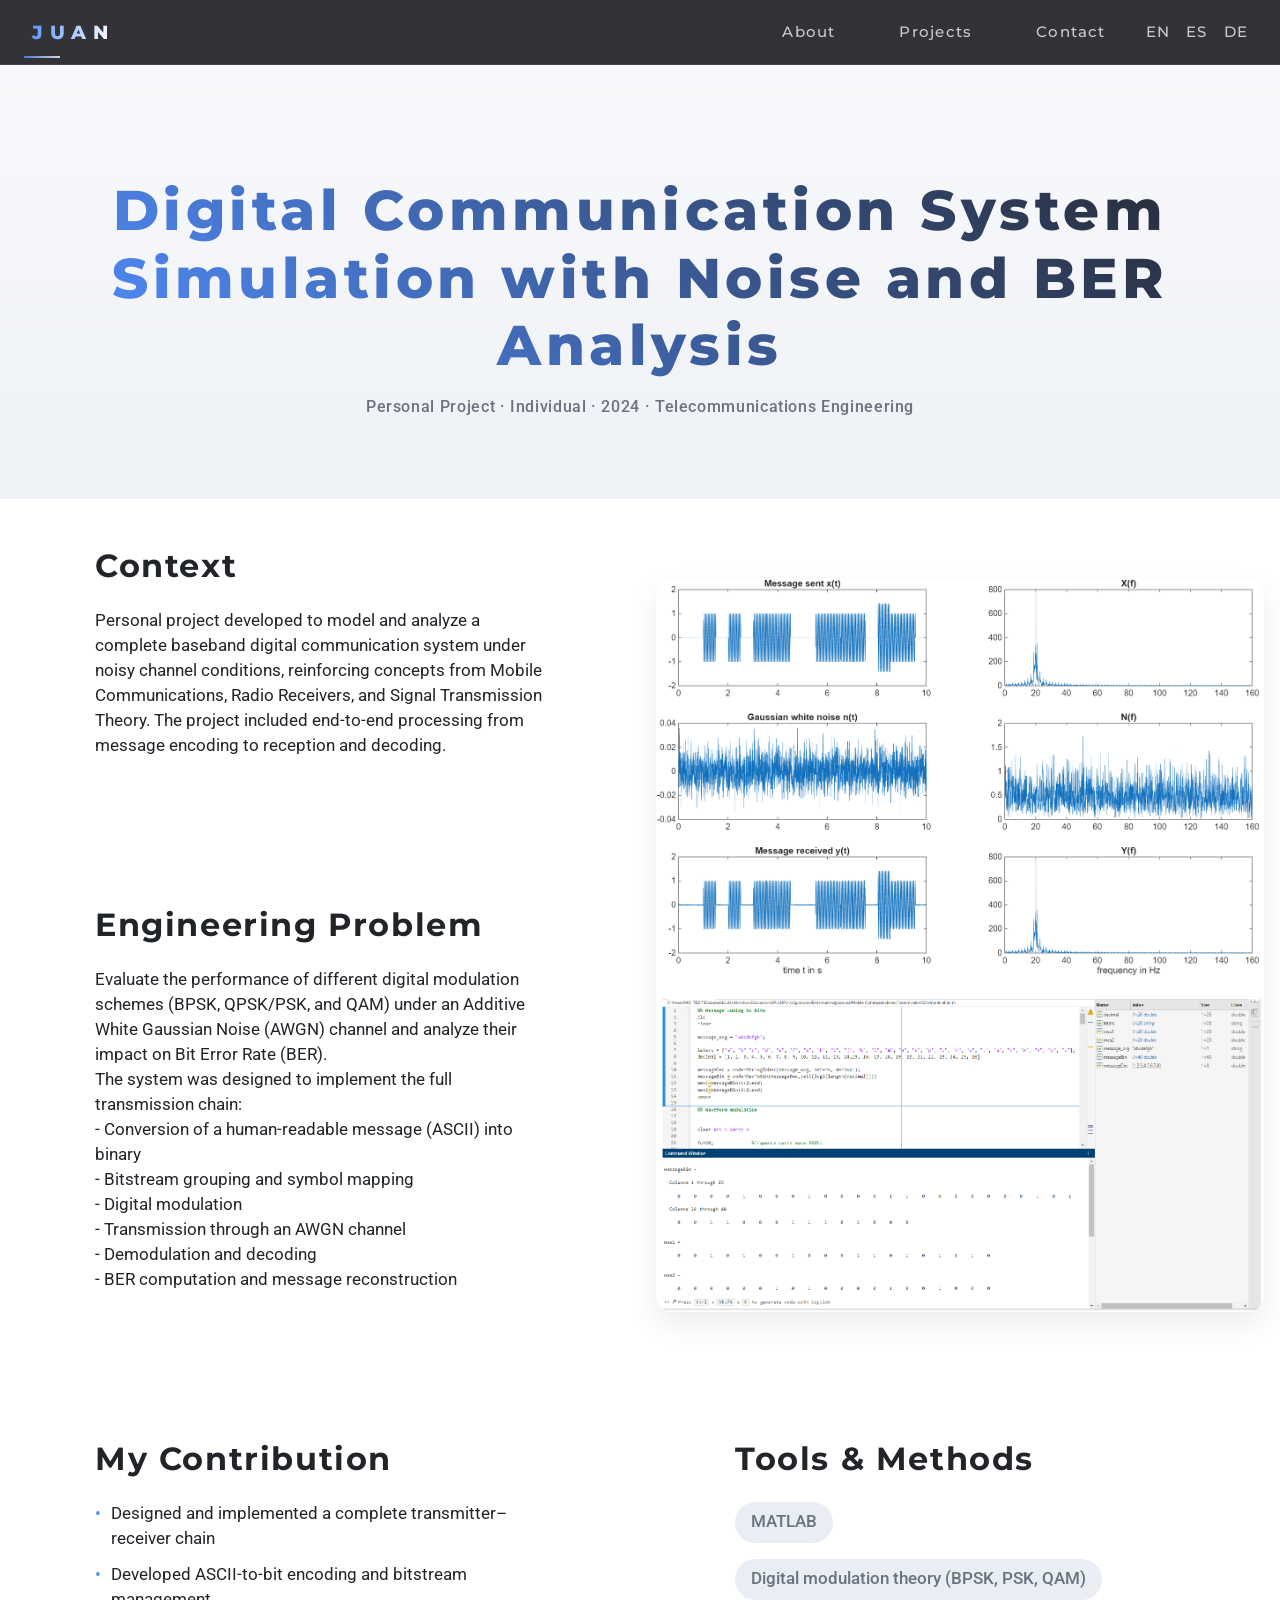
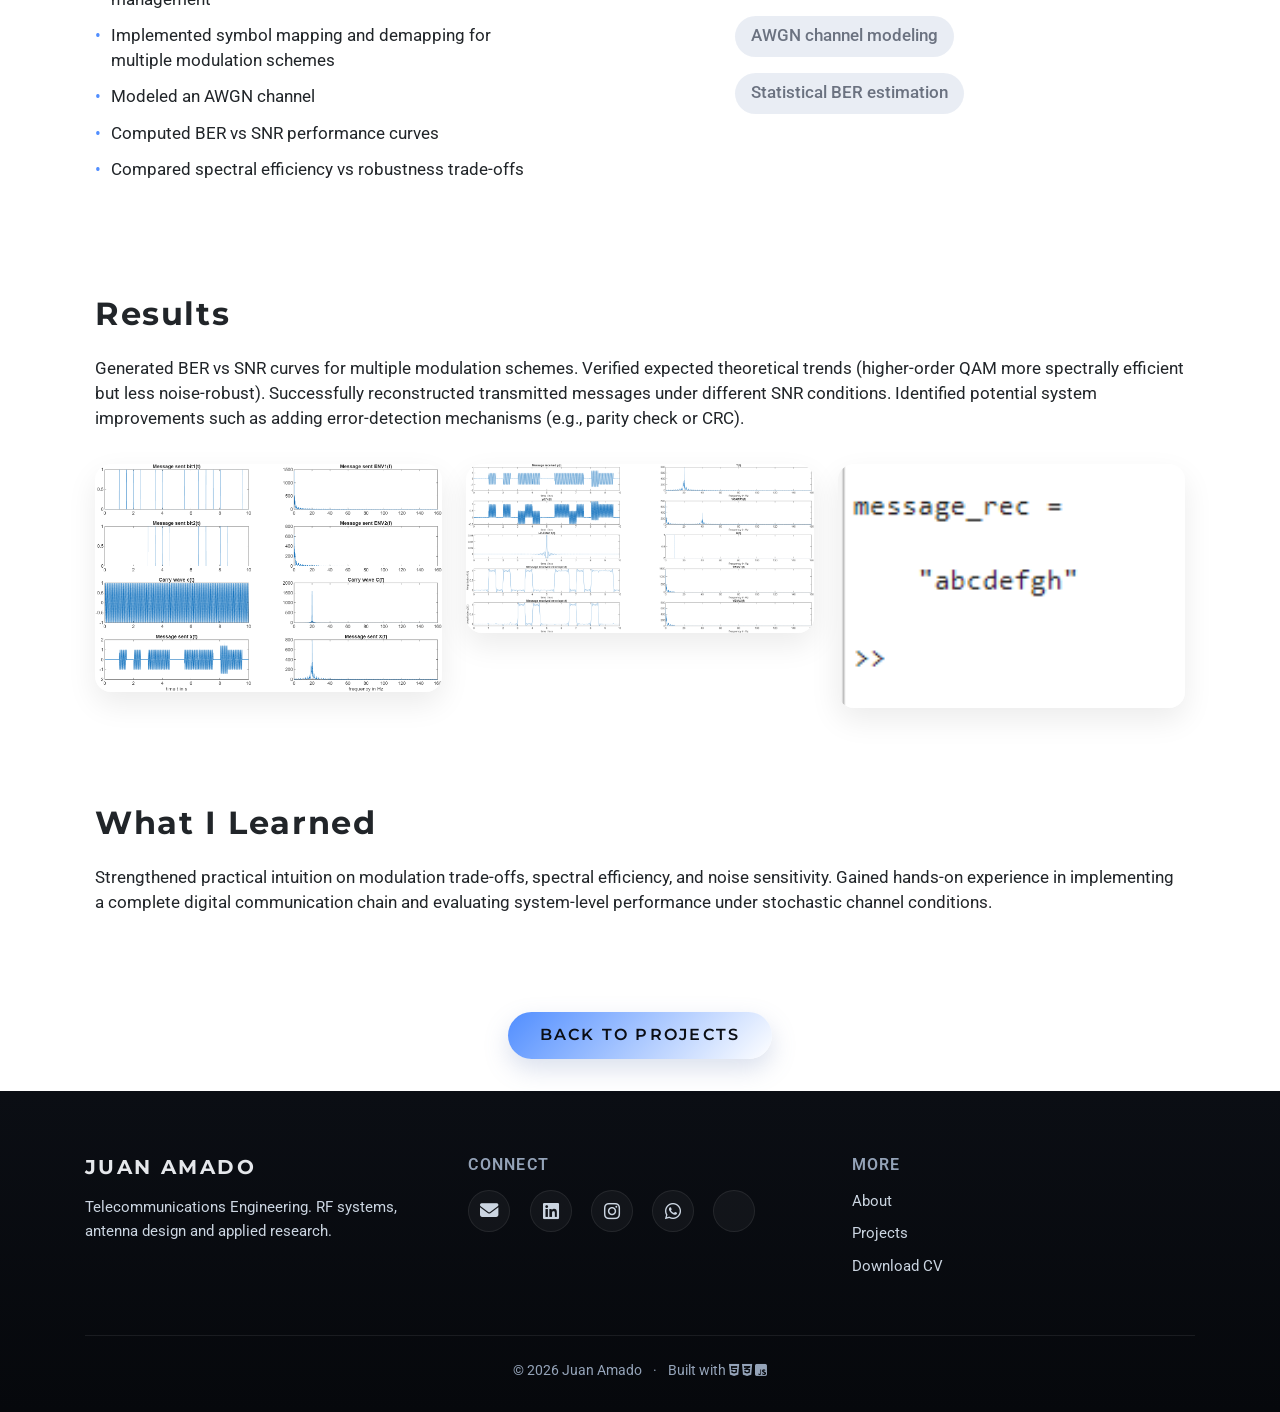
<file: projects/comm-system.html>
<!DOCTYPE html>
<html>
    <head>
        <meta charset="utf-8" />
        <meta name="viewport" content="width=device-width, initial-scale=1" />
        <title data-i18n="comm.tab-title">Juan Amado | Communication System</title>
        <link rel="icon" href="../img/favicon.ico">

        <script src="https://code.jquery.com/jquery-3.4.1.slim.min.js"
            integrity="sha384-J6qa4849blE2+poT4WnyKhv5vZF5SrPo0iEjwBvKU7imGFAV0wwj1yYfoRSJoZ+n"
            crossorigin="anonymous"></script>
        <script src="https://cdn.jsdelivr.net/npm/popper.js@1.16.0/dist/umd/popper.min.js"
            integrity="sha384-Q6E9RHvbIyZFJoft+2mJbHaEWldlvI9IOYy5n3zV9zzTtmI3UksdQRVvoxMfooAo"
            crossorigin="anonymous"></script>
        <script src="https://stackpath.bootstrapcdn.com/bootstrap/4.4.1/js/bootstrap.min.js"
            integrity="sha384-wfSDF2E50Y2D1uUdj0O3uMBJnjuUD4Ih7YwaYd1iqfktj0Uod8GCExl3Og8ifwB6"
            crossorigin="anonymous"></script>
        <link rel="stylesheet"
            href="https://stackpath.bootstrapcdn.com/bootstrap/4.4.1/css/bootstrap.min.css"
            integrity="sha384-Vkoo8x4CGsO3+Hhxv8T/Q5PaXtkKtu6ug5TOeNV6gBiFeWPGFN9MuhOf23Q9Ifjh"
            crossorigin="anonymous"
        />
        <link rel="stylesheet"
            href="https://stackpath.bootstrapcdn.com/font-awesome/4.7.0/css/font-awesome.min.css"
            crossorigin="anonymous"
        />
        <link rel="stylesheet"
            href="https://cdnjs.cloudflare.com/ajax/libs/font-awesome/6.5.1/css/all.min.css"
        />
        <link href="https://fonts.googleapis.com/css2?family=Montserrat:wght@800&family=Roboto:wght@400;500&display=swap"
            rel="stylesheet"
        />

        <link rel="stylesheet"
            href="../style/colors.css"
        />
        <link rel="stylesheet"
            href="../style/navbar.css"
        />
        <link rel="stylesheet"
            href="../style/projects.css"
        />
        <link rel="stylesheet"
            href="../style/footer.css"
        />
        <link rel="stylesheet"
            href="../style/carousel.css"
        />
        <link rel="stylesheet"
            href="../style/hero.css"
        />
        <link rel="stylesheet"
            href="../style/project-page.css"
        />

        <script>const langPath = "../lang/";</script>
        <script src="../script/i18n.js"></script>
    </head>

    <body>
        <header>
            <nav class="navbar navbar-dark navbar-expand-xl custom-navbar">
                <a class="navbar-brand brand-logo" href="../index.html">JUAN</a>

                <button class="navbar-toggler"
                    type="button"
                    data-toggle="collapse"
                    data-target="#navbarlist">
                    <span class="navbar-toggler-icon"></span>
                </button>
                
                <div class="collapse navbar-collapse" id="navbarlist">
                    <ul class="navbar-nav ml-auto nav-links">
                        <li class="nav-item">
                            <a class="nav-link" href="../index.html#hero" data-i18n="home.about">About</a>
                        </li>
                        <li class="nav-item">
                            <a class="nav-link" href="../index.html#featured-projects" data-i18n="home.projects">Projects</a>
                        </li>
                        <li class="nav-item">
                            <a class="nav-link" href="#contact" data-i18n="home.contact">Contact</a>
                        </li>
                        <li class="nav-item">
                            <a class="btn-lang nav-link" href="#" onclick="loadLanguage('en')">EN</a>
                        </li>
                        <li class="nav-item">
                            <a class="btn-lang nav-link" href="#" onclick="loadLanguage('es')">ES</a>
                        </li>
                        <li class="nav-item">
                            <a class="btn-lang nav-link" href="#" onclick="loadLanguage('de')">DE</a>
                        </li>
                    </ul>
                </div>
            </nav>
        </header>
                
        <!-- HERO -->
        <section class="project-hero">
            <div class="container text-center">
                <h1 class="project-title" data-i18n="comm.title">Digital Communication System Simulation with Noise and BER Analysis</h1>
                <p class="project-context" data-i18n="comm.data">
                    Personal Project · Individual · 2024 · 
                    Telecommunications Engineering
                </p>
            </div>
        </section>
        
        <main class="project-content">
            <section class="project-grid">
                <!-- HERO IMAGE -->
                <section class="project-image">
                    <img src="../img/commSystem1.png" alt="Project visual representation">
                </section>

                <!-- OVERVIEW / CONTEXT -->
                <section class="project-section context">
                    <div class="container">
                        <h2 class="section-title"  data-i18n="projects.context">Context</h2>
                        <p data-i18n="comm.context">
                            Personal project developed to model and analyze a complete baseband digital
                            communication system under noisy channel conditions, reinforcing concepts from
                            Mobile Communications, Radio Receivers, and Signal Transmission Theory. The
                            project included end-to-end processing from message encoding to reception and
                            decoding.
                        </p>
                    </div>
                </section>

                <!-- PROBLEM -->
                <section class="project-section engineering-problem">
                    <div class="container">
                        <h2 class="section-title" data-i18n="projects.problem">Engineering Problem</h2>
                        <p data-i18n="comm.problem">
                            Evaluate the performance of different digital modulation schemes (BPSK, QPSK/PSK,
                            and QAM) under an Additive White Gaussian Noise (AWGN) channel and analyze their
                            impact on Bit Error Rate (BER).<br>
                            The system was designed to implement the full transmission chain:<br>
                            - Conversion of a human-readable message (ASCII) into binary<br>
                            - Bitstream grouping and symbol mapping<br>
                            - Digital modulation<br>
                            - Transmission through an AWGN channel<br>
                            - Demodulation and decoding<br>
                            - BER computation and message reconstruction
                        </p>
                    </div>
                </section>

                <!-- CONTRIBUTION -->
                <section class="project-section contribution">
                    <div class="container">
                        <h2 class="section-title" data-i18n="projects.contribution">My Contribution</h2>
                        <ul class="project-list" data-i18n="comm.contribution">
                            <li>Designed and implemented a complete transmitter–receiver chain</li>
                            <li>Developed ASCII-to-bit encoding and bitstream management</li>
                            <li>Implemented symbol mapping and demapping for multiple modulation schemes</li>
                            <li>Modeled an AWGN channel</li>
                            <li>Computed BER vs SNR performance curves</li>
                            <li>Compared spectral efficiency vs robustness trade-offs</li>
                        </ul>
                    </div>
                </section>

                <!-- TOOLS -->
                <section class="project-section tools">
                    <div class="container">
                        <h2 class="section-title" data-i18n="projects.tools">Tools & Methods</h2>
                        <div class="tools-grid" data-i18n="comm.tools">
                            <span>MATLAB</span>
                            <span>Digital modulation theory (BPSK, PSK, QAM)</span>
                            <span>AWGN channel modeling</span>
                            <span>Statistical BER estimation</span>
                        </div>
                    </div>
                </section>

                <!-- RESULTS -->
                <section class="project-section results">
                    <div class="container">
                        <h2 class="section-title" data-i18n="projects.results">Results</h2>
                        <p data-i18n="comm.results">
                           Generated BER vs SNR curves for multiple modulation schemes. 
                           Verified expected theoretical trends (higher-order QAM more spectrally efficient but less noise-robust).
                           Successfully reconstructed transmitted messages under different SNR conditions.
                           Identified potential system improvements such as adding error-detection mechanisms (e.g., parity check or CRC).
                        </p>
                    
                        <div class="visual-grid">
                            <img src="../img/comm_tx.png" alt="S-parameters plot">
                            <img src="../img/comm_rx.png" alt="Field distribution">
                            <img src="../img/comm_decode_msg.png" alt="Radiation pattern">
                        </div>
                    </div>
                </section>

                <!-- LEARNING -->
                <section class="project-section learning">
                    <div class="container">
                        <h2 class="section-title" data-i18n="projects.learned">What I Learned</h2>
                        <p data-i18n="comm.learned">
                            Strengthened practical intuition on modulation trade-offs, spectral efficiency, and noise
                            sensitivity. Gained hands-on experience in implementing a complete digital communication
                            chain and evaluating system-level performance under stochastic channel conditions.
                        </p>
                    </div>
                </section>
            </section>
        </main>

        <!-- BACK BUTTON -->
        <section class="project-section text-center">
            <a href="../index.html#featured-projects" class="btn btn-project" data-i18n="projects.back">
                ← Back to Projects
            </a>
        </section>
        
        <footer class="site-footer" id="contact">
            <div class="container">
                <div class="footer-grid">
                
                    <!-- Identity -->
                    <div class="footer-block">
                        <h5 class="footer-title">Juan Amado</h5>
                        <p class="footer-text" data-i18n="home.footer-description">
                            Telecommunications Engineering. RF systems,
                            antenna design and applied research.
                        </p>
                    </div>
                
                    <!-- Contact -->
                    <div class="footer-block">
                        <h6 class="footer-subtitle" data-i18n="home.connect">Connect</h6>
                        <div class="footer-icons">
                        
                            <a href="mailto:juan1999@movistar.es" aria-label="Email">
                                <i class="fa fa-envelope"></i>
                            </a>
                        
                            <a href="https://www.linkedin.com/in/juan-amado-lloria/" target="_blank" aria-label="LinkedIn">
                                <i class="fab fa-linkedin"></i>
                            </a>
                        
                            <a href="https://www.instagram.com/juanchelvamado" target="_blank" aria-label="Instagram">
                                <i class="fab fa-instagram"></i>
                            </a>
                        
                            <a href="https://wa.me/34665307193" target="_blank" aria-label="WhatsApp">
                                <i class="fab fa-whatsapp"></i>
                            </a>
                        
                            <a href="https://www.youtube.com/@juanamado99" target="_blank" aria-label="YouTube">
                                <i class="fab fa-youtube-play"></i>
                            </a>
                        
                        </div>
                    </div>

                
                    <!-- Extras -->
                    <div class="footer-block">
                        <h6 class="footer-subtitle" data-i18n="home.footer-more">More</h6>
                        <ul class="footer-links">
                            <li><a href="../index.html#hero" data-i18n="home.about">About</a></li>
                            <li><a href="../index.html#featured-projects" data-i18n="home.projects">Projects</a></li>
                            <li><a href="../doc/Resume_EN.pdf" data-i18n="home.btn-download-cv2">Download CV</a></li>
                        </ul>
                    </div>
                
                </div>
            
                <div class="footer-bottom">
                    <span>© 2026 Juan Amado</span>
                    <span class="footer-divider">·</span>
                    <span data-i18n="home.builtwith">Built with</span>
                    <i class="fab fa-html5" title="HTML5"></i>
                    <i class="fab fa-css3-alt" title="CSS3"></i>
                    <i class="fab fa-js-square" title="JavaScript"></i>
                </div>
            </div>
        </footer>
    </body>
</html>
</file>
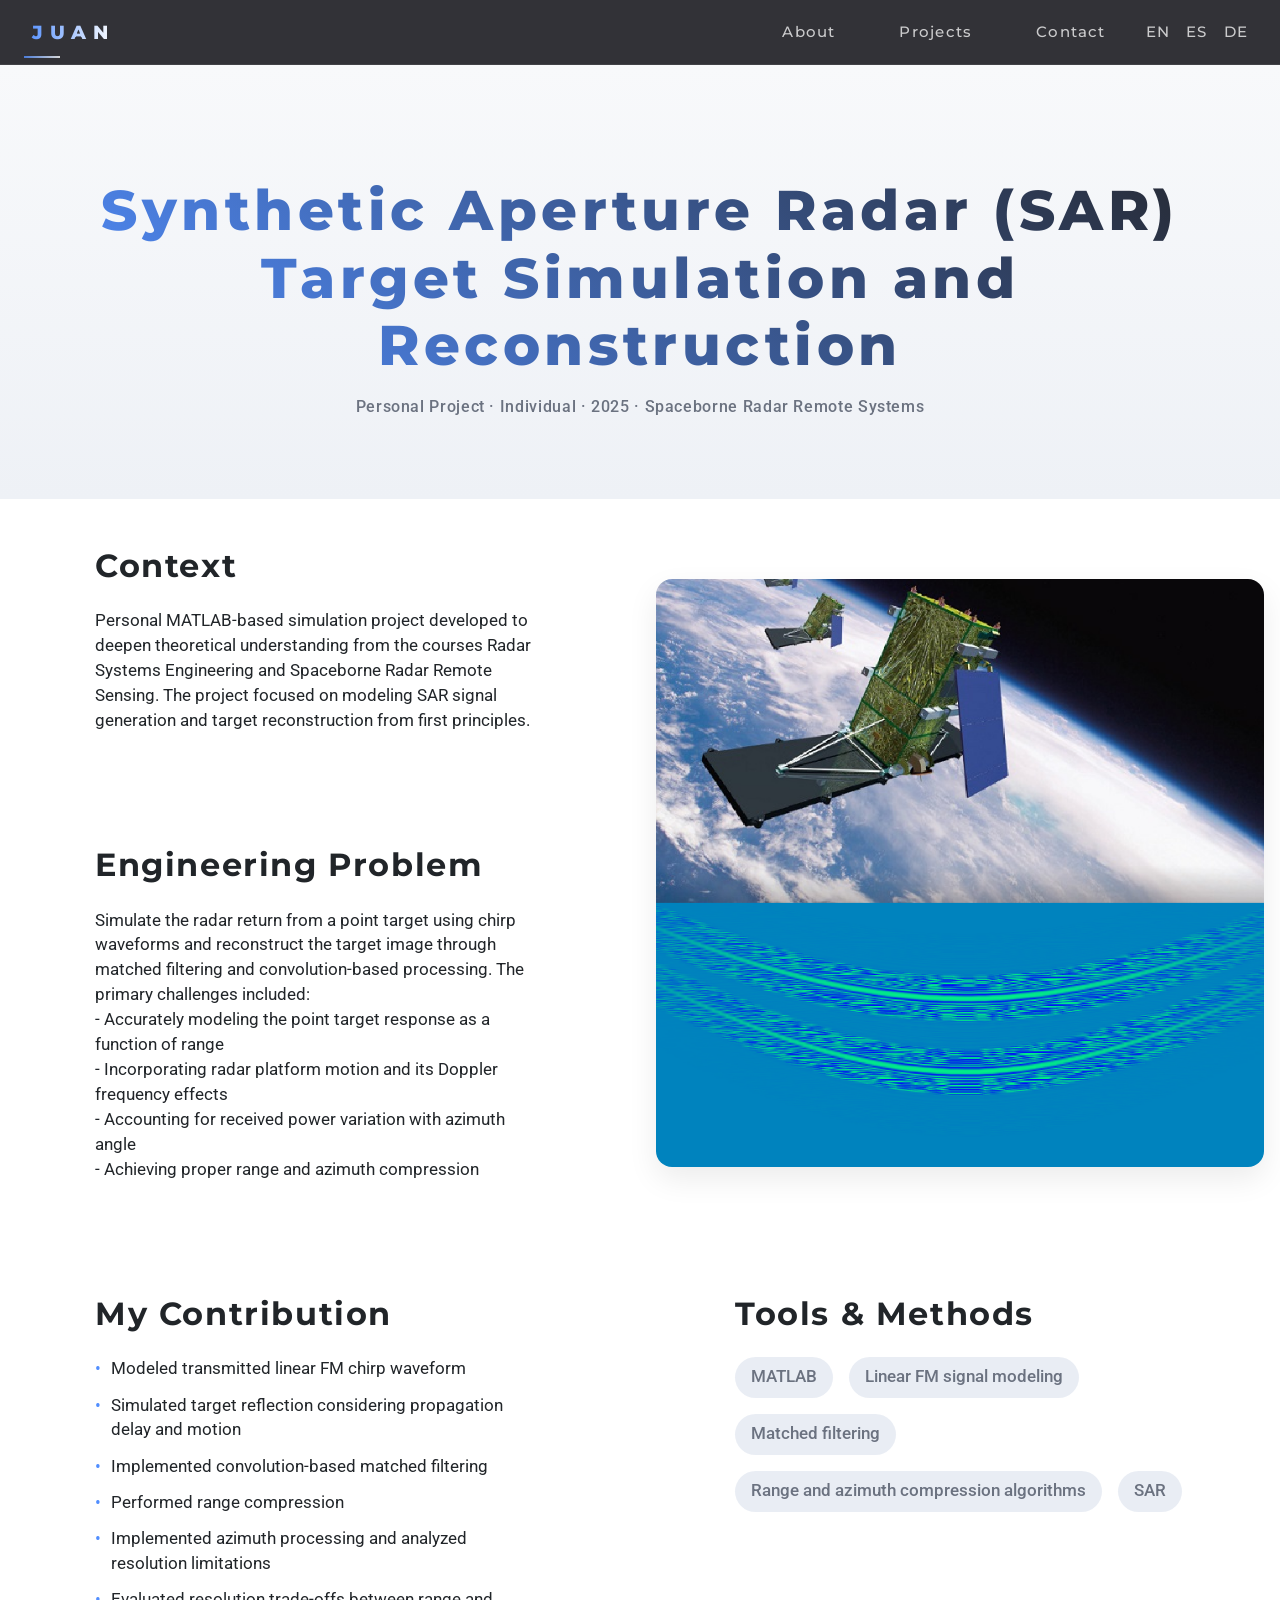
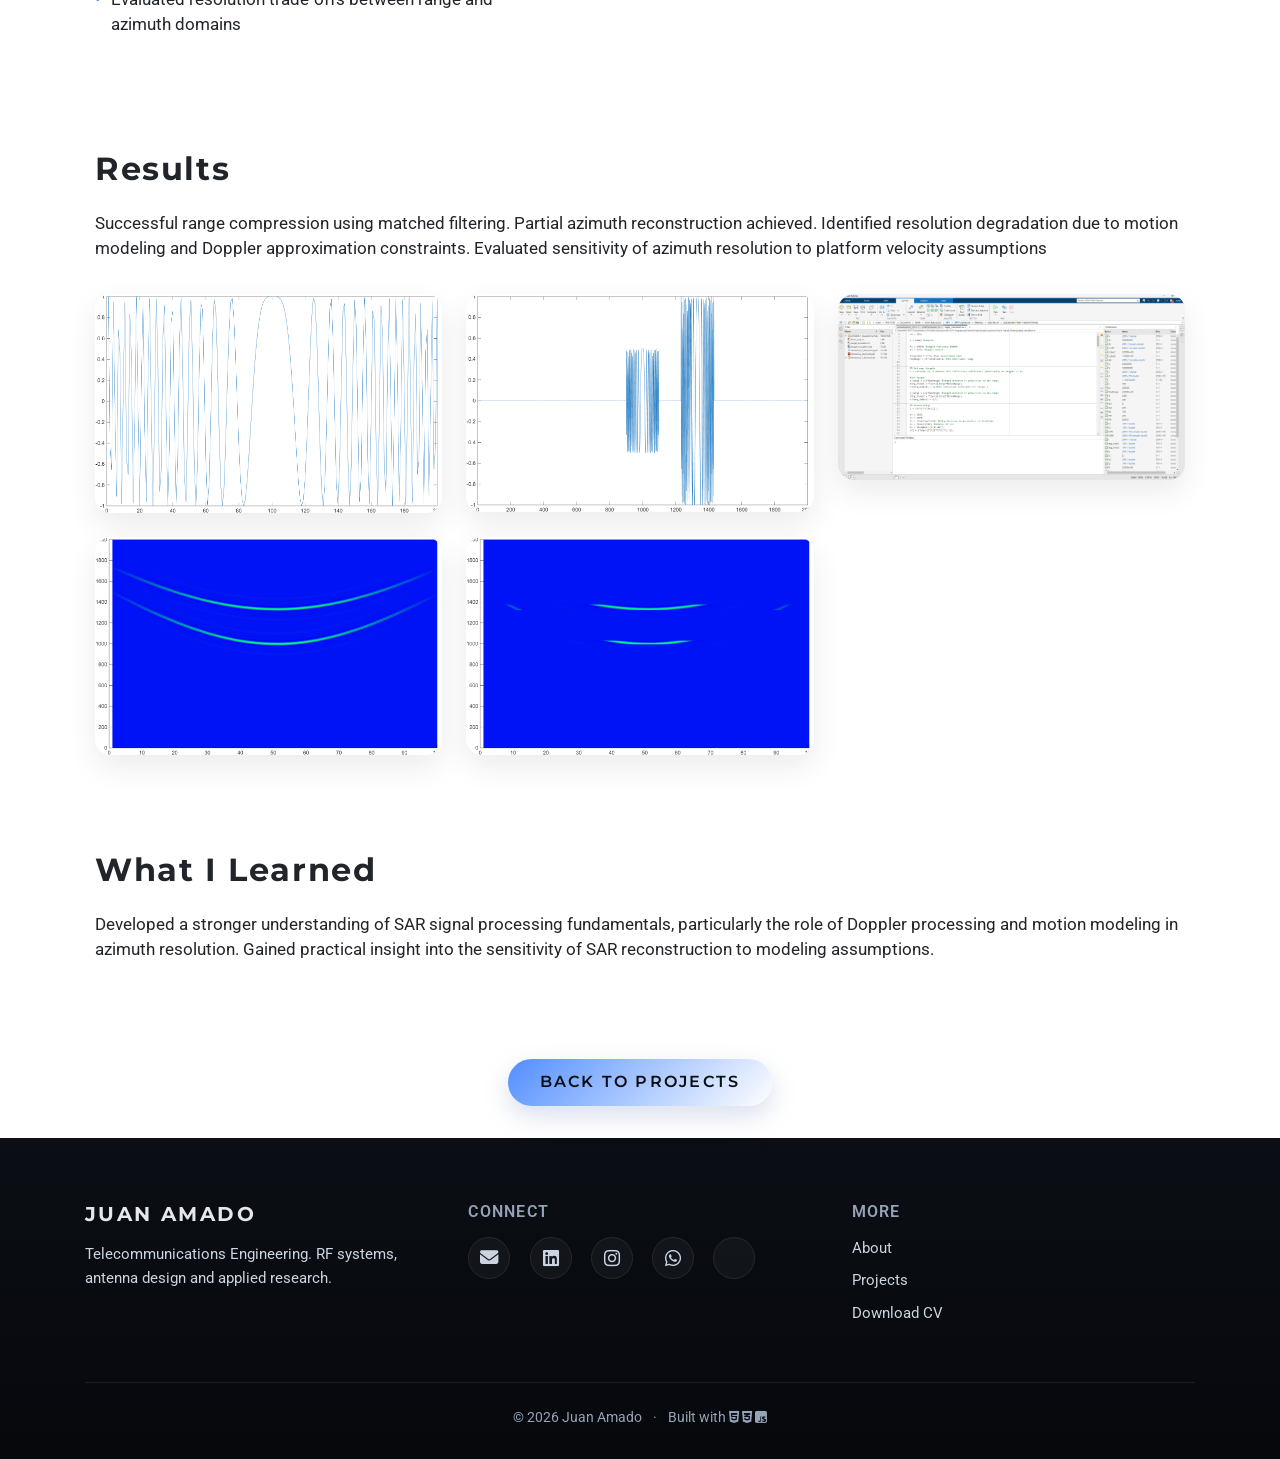
<file: projects/sar.html>
<!DOCTYPE html>
<html>
    <head>
        <meta charset="utf-8" />
        <meta name="viewport" content="width=device-width, initial-scale=1" />
        <title data-i18n="sar.tab-title">Juan Amado | SAR</title>
        <link rel="icon" href="../img/favicon.ico">

        <script src="https://code.jquery.com/jquery-3.4.1.slim.min.js"
            integrity="sha384-J6qa4849blE2+poT4WnyKhv5vZF5SrPo0iEjwBvKU7imGFAV0wwj1yYfoRSJoZ+n"
            crossorigin="anonymous"></script>
        <script src="https://cdn.jsdelivr.net/npm/popper.js@1.16.0/dist/umd/popper.min.js"
            integrity="sha384-Q6E9RHvbIyZFJoft+2mJbHaEWldlvI9IOYy5n3zV9zzTtmI3UksdQRVvoxMfooAo"
            crossorigin="anonymous"></script>
        <script src="https://stackpath.bootstrapcdn.com/bootstrap/4.4.1/js/bootstrap.min.js"
            integrity="sha384-wfSDF2E50Y2D1uUdj0O3uMBJnjuUD4Ih7YwaYd1iqfktj0Uod8GCExl3Og8ifwB6"
            crossorigin="anonymous"></script>
        <link rel="stylesheet"
            href="https://stackpath.bootstrapcdn.com/bootstrap/4.4.1/css/bootstrap.min.css"
            integrity="sha384-Vkoo8x4CGsO3+Hhxv8T/Q5PaXtkKtu6ug5TOeNV6gBiFeWPGFN9MuhOf23Q9Ifjh"
            crossorigin="anonymous"
        />
        <link rel="stylesheet"
            href="https://stackpath.bootstrapcdn.com/font-awesome/4.7.0/css/font-awesome.min.css"
            crossorigin="anonymous"
        />
        <link rel="stylesheet"
            href="https://cdnjs.cloudflare.com/ajax/libs/font-awesome/6.5.1/css/all.min.css"
        />
        <link href="https://fonts.googleapis.com/css2?family=Montserrat:wght@800&family=Roboto:wght@400;500&display=swap"
            rel="stylesheet"
        />

        <link rel="stylesheet"
            href="../style/colors.css"
        />
        <link rel="stylesheet"
            href="../style/navbar.css"
        />
        <link rel="stylesheet"
            href="../style/projects.css"
        />
        <link rel="stylesheet"
            href="../style/footer.css"
        />
        <link rel="stylesheet"
            href="../style/carousel.css"
        />
        <link rel="stylesheet"
            href="../style/hero.css"
        />
        <link rel="stylesheet"
            href="../style/project-page.css"
        />

        <script>const langPath = "../lang/";</script>
        <script src="../script/i18n.js"></script>
    </head>

    <body>
        <header>
            <nav class="navbar navbar-dark navbar-expand-xl custom-navbar">
                <a class="navbar-brand brand-logo" href="../index.html">JUAN</a>

                <button class="navbar-toggler"
                    type="button"
                    data-toggle="collapse"
                    data-target="#navbarlist">
                    <span class="navbar-toggler-icon"></span>
                </button>
                
                <div class="collapse navbar-collapse" id="navbarlist">
                    <ul class="navbar-nav ml-auto nav-links">
                        <li class="nav-item">
                            <a class="nav-link" href="../index.html#hero" data-i18n="home.about">About</a>
                        </li>
                        <li class="nav-item">
                            <a class="nav-link" href="../index.html#featured-projects" data-i18n="home.projects">Projects</a>
                        </li>
                        <li class="nav-item">
                            <a class="nav-link" href="#contact" data-i18n="home.contact">Contact</a>
                        </li>
                        <li class="nav-item">
                            <a class="btn-lang nav-link" href="#" onclick="loadLanguage('en')">EN</a>
                        </li>
                        <li class="nav-item">
                            <a class="btn-lang nav-link" href="#" onclick="loadLanguage('es')">ES</a>
                        </li>
                        <li class="nav-item">
                            <a class="btn-lang nav-link" href="#" onclick="loadLanguage('de')">DE</a>
                        </li>
                    </ul>
                </div>
            </nav>
        </header>
                
        <!-- HERO -->
        <section class="project-hero">
            <div class="container text-center">
                <h1 class="project-title" data-i18n="sar.title">Synthetic Aperture Radar (SAR) Target Simulation and Reconstruction</h1>
                <p class="project-context" data-i18n="sar.data">
                    Personal Project · Individual · 2025 ·
                    Spaceborne Radar Remote Systems
                </p>
            </div>
        </section>
        
        <main class="project-content">
            <section class="project-grid">
                <!-- HERO IMAGE -->
                <section class="project-image">
                    <img src="../img/sar.png" alt="Project visual representation">
                </section>

                <!-- OVERVIEW / CONTEXT -->
                <section class="project-section context">
                    <div class="container">
                        <h2 class="section-title" data-i18n="projects.context">Context</h2>
                        <p data-i18n="sar.context">
                            Personal MATLAB-based simulation project developed to deepen theoretical understanding
                            from the courses Radar Systems Engineering and Spaceborne Radar Remote Sensing. The
                            project focused on modeling SAR signal generation and target reconstruction from first
                            principles.
                        </p>
                    </div>
                </section>

                <!-- PROBLEM -->
                <section class="project-section engineering-problem">
                    <div class="container">
                        <h2 class="section-title" data-i18n="projects.problem">Engineering Problem</h2>
                        <p data-i18n="sar.problem">
                            Simulate the radar return from a point target using chirp waveforms and reconstruct the target
                            image through matched filtering and convolution-based processing. The primary challenges
                            included:<br>
                            - Accurately modeling the point target response as a function of range<br>
                            - Incorporating radar platform motion and its Doppler frequency effects<br>
                            - Accounting for received power variation with azimuth angle<br>
                            - Achieving proper range and azimuth compression
                        </p>
                    </div>
                </section>

                <!-- CONTRIBUTION -->
                <section class="project-section contribution">
                    <div class="container">
                        <h2 class="section-title" data-i18n="projects.contribution">My Contribution</h2>
                        <ul class="project-list" data-i18n="sar.contribution">
                            <li>Modeled transmitted linear FM chirp waveform</li>
                            <li>Simulated target reflection considering propagation delay and motion</li>
                            <li>Implemented convolution-based matched filtering</li>
                            <li>Performed range compression</li>
                            <li>Implemented azimuth processing and analyzed resolution limitations</li>
                            <li>Evaluated resolution trade-offs between range and azimuth domains</li>
                        </ul>
                    </div>
                </section>

                <!-- TOOLS -->
                <section class="project-section tools">
                    <div class="container">
                        <h2 class="section-title" data-i18n="projects.tools">Tools & Methods</h2>
                        <div class="tools-grid" data-i18n="sar.tools">
                            <span>MATLAB</span>
                            <span>Linear FM signal modeling</span>
                            <span>Matched filtering</span>
                            <span>Range and azimuth compression algorithms</span>
                            <span>SAR</span>
                        </div>
                    </div>
                </section>

                <!-- RESULTS -->
                <section class="project-section results">
                    <div class="container">
                        <h2 class="section-title" data-i18n="projects.results">Results</h2>
                        <p data-i18n="sar.results">
                            Successful range compression using matched filtering. 
                            Partial azimuth reconstruction achieved.
                            Identified resolution degradation due to motion modeling and Doppler approximation constraints.
                            Evaluated sensitivity of azimuth resolution to platform velocity assumptions
                        </p>
                    
                        <div class="visual-grid">
                            <img src="../img/Chirp.png" alt="S-parameters plot">
                            <img src="../img/two_point_chirps.png" alt="Field distribution">
                            <img src="../img/sarCode.png" alt="Radiation pattern">
                            <img src="../img/sarPlot_range.png" alt="Radiation pattern">
                            <img src="../img/sarPlot_az.png" alt="Radiation pattern">
                        </div>
                    </div>
                </section>

                <!-- LEARNING -->
                <section class="project-section learning">
                    <div class="container">
                        <h2 class="section-title" data-i18n="projects.learned">What I Learned</h2>
                        <p data-i18n="sar.learned">
                            Developed a stronger understanding of SAR signal processing fundamentals, particularly
                            the role of Doppler processing and motion modeling in azimuth resolution. Gained
                            practical insight into the sensitivity of SAR reconstruction to modeling assumptions.
                        </p>
                    </div>
                </section>
            </section>
        </main>

        <!-- BACK BUTTON -->
        <section class="project-section text-center">
            <a href="../index.html#featured-projects" class="btn btn-project" data-i18n="projects.back">
                ← Back to Projects
            </a>
        </section>
        
        <footer class="site-footer" id="contact">
            <div class="container">
                <div class="footer-grid">
                
                    <!-- Identity -->
                    <div class="footer-block">
                        <h5 class="footer-title">Juan Amado</h5>
                        <p class="footer-text" data-i18n="home.footer-description">
                            Telecommunications Engineering. RF systems,
                            antenna design and applied research.
                        </p>
                    </div>
                
                    <!-- Contact -->
                    <div class="footer-block">
                        <h6 class="footer-subtitle" data-i18n="home.connect">Connect</h6>
                        <div class="footer-icons">
                        
                            <a href="mailto:juan1999@movistar.es" aria-label="Email">
                                <i class="fa fa-envelope"></i>
                            </a>
                        
                            <a href="https://www.linkedin.com/in/juan-amado-lloria/" target="_blank" aria-label="LinkedIn">
                                <i class="fab fa-linkedin"></i>
                            </a>
                        
                            <a href="https://www.instagram.com/juanchelvamado" target="_blank" aria-label="Instagram">
                                <i class="fab fa-instagram"></i>
                            </a>
                        
                            <a href="https://wa.me/34665307193" target="_blank" aria-label="WhatsApp">
                                <i class="fab fa-whatsapp"></i>
                            </a>
                        
                            <a href="https://www.youtube.com/@juanamado99" target="_blank" aria-label="YouTube">
                                <i class="fab fa-youtube-play"></i>
                            </a>
                        
                        </div>
                    </div>

                
                    <!-- Extras -->
                    <div class="footer-block">
                        <h6 class="footer-subtitle" data-i18n="home.footer-more">More</h6>
                        <ul class="footer-links">
                            <li><a href="../index.html#hero" data-i18n="home.about">About</a></li>
                            <li><a href="../index.html#featured-projects" data-i18n="home.projects">Projects</a></li>
                            <li><a href="../doc/Resume_EN.pdf" data-i18n="home.btn-download-cv2">Download CV</a></li>
                        </ul>
                    </div>
                
                </div>
            
                <div class="footer-bottom">
                    <span>© 2026 Juan Amado</span>
                    <span class="footer-divider">·</span>
                    <span data-i18n="home.builtwith">Built with</span>
                    <i class="fab fa-html5" title="HTML5"></i>
                    <i class="fab fa-css3-alt" title="CSS3"></i>
                    <i class="fab fa-js-square" title="JavaScript"></i>
                </div>
            </div>
        </footer>
    </body>
</html>
</file>
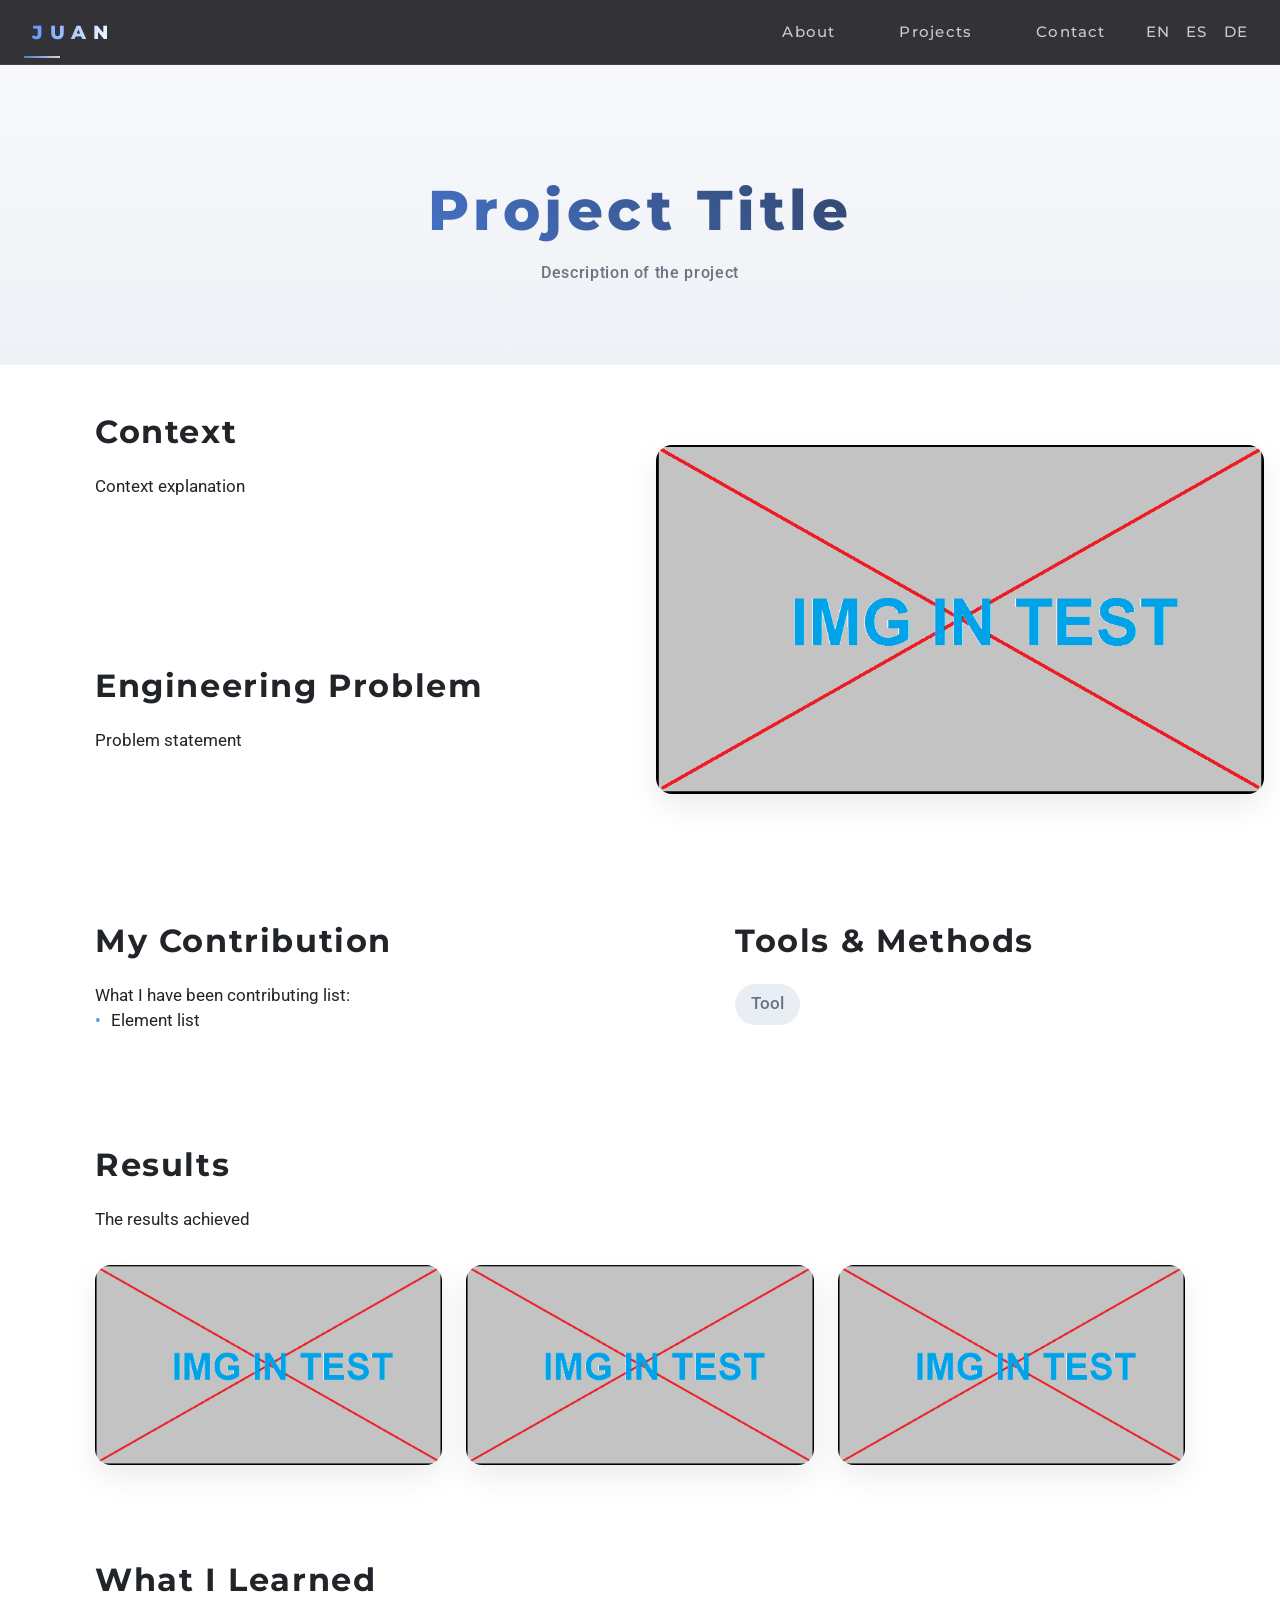
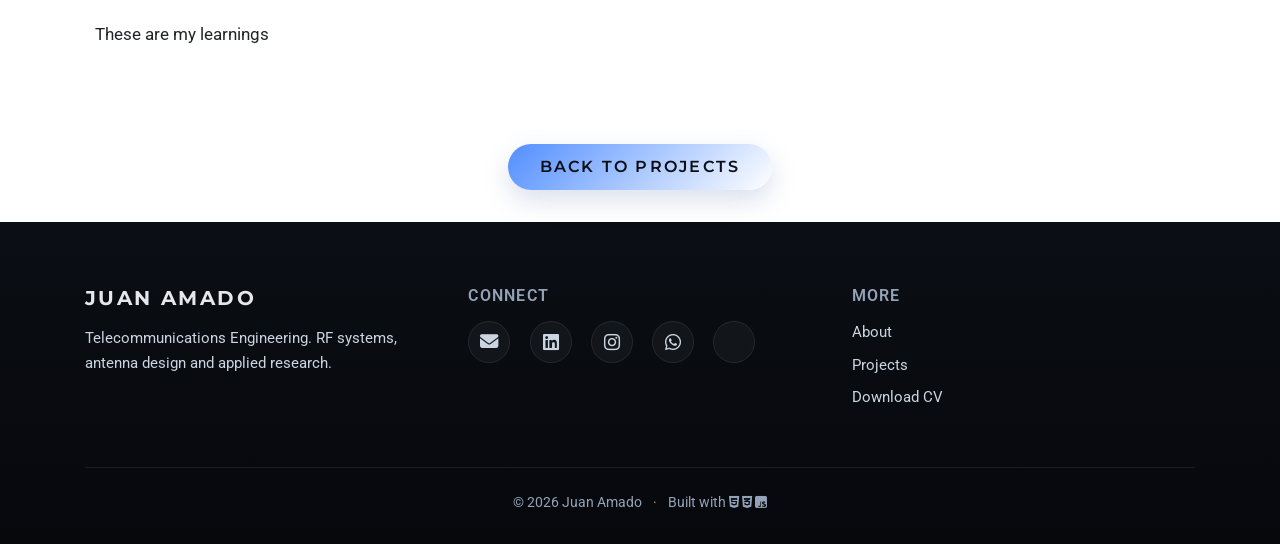
<file: projects/template.html>
<!DOCTYPE html>
<html>
    <head>
        <meta charset="utf-8" />
        <meta name="viewport" content="width=device-width, initial-scale=1" />
        <title data-i18n="temp.tab-title">Project title</title>

        <script src="https://code.jquery.com/jquery-3.4.1.slim.min.js"
            integrity="sha384-J6qa4849blE2+poT4WnyKhv5vZF5SrPo0iEjwBvKU7imGFAV0wwj1yYfoRSJoZ+n"
            crossorigin="anonymous"></script>
        <script src="https://cdn.jsdelivr.net/npm/popper.js@1.16.0/dist/umd/popper.min.js"
            integrity="sha384-Q6E9RHvbIyZFJoft+2mJbHaEWldlvI9IOYy5n3zV9zzTtmI3UksdQRVvoxMfooAo"
            crossorigin="anonymous"></script>
        <script src="https://stackpath.bootstrapcdn.com/bootstrap/4.4.1/js/bootstrap.min.js"
            integrity="sha384-wfSDF2E50Y2D1uUdj0O3uMBJnjuUD4Ih7YwaYd1iqfktj0Uod8GCExl3Og8ifwB6"
            crossorigin="anonymous"></script>
        <link rel="stylesheet"
            href="https://stackpath.bootstrapcdn.com/bootstrap/4.4.1/css/bootstrap.min.css"
            integrity="sha384-Vkoo8x4CGsO3+Hhxv8T/Q5PaXtkKtu6ug5TOeNV6gBiFeWPGFN9MuhOf23Q9Ifjh"
            crossorigin="anonymous"
        />
        <link rel="stylesheet"
            href="https://stackpath.bootstrapcdn.com/font-awesome/4.7.0/css/font-awesome.min.css"
            crossorigin="anonymous"
        />
        <link rel="stylesheet"
            href="https://cdnjs.cloudflare.com/ajax/libs/font-awesome/6.5.1/css/all.min.css"
        />
        <link href="https://fonts.googleapis.com/css2?family=Montserrat:wght@800&family=Roboto:wght@400;500&display=swap"
            rel="stylesheet"
        />

        <link rel="stylesheet"
            href="../style/colors.css"
        />
        <link rel="stylesheet"
            href="../style/navbar.css"
        />
        <link rel="stylesheet"
            href="../style/projects.css"
        />
        <link rel="stylesheet"
            href="../style/footer.css"
        />
        <link rel="stylesheet"
            href="../style/carousel.css"
        />
        <link rel="stylesheet"
            href="../style/hero.css"
        />
        <link rel="stylesheet"
            href="../style/project-page.css"
        />

        <script>const langPath = "../lang/";</script>
        <script src="../script/i18n.js"></script>
    </head>

    <body>
        <header>
            <nav class="navbar navbar-dark navbar-expand-xl custom-navbar">
                <a class="navbar-brand brand-logo" href="../index.html">JUAN</a>

                <button class="navbar-toggler"
                    type="button"
                    data-toggle="collapse"
                    data-target="#navbarlist">
                    <span class="navbar-toggler-icon"></span>
                </button>
                
                <div class="collapse navbar-collapse" id="navbarlist">
                    <ul class="navbar-nav ml-auto nav-links">
                        <li class="nav-item">
                            <a class="nav-link" href="../index.html#hero" data-i18n="home.about">About</a>
                        </li>
                        <li class="nav-item">
                            <a class="nav-link" href="../index.html#featured-projects" data-i18n="home.projects">Projects</a>
                        </li>
                        <li class="nav-item">
                            <a class="nav-link" href="#contact" data-i18n="home.contact">Contact</a>
                        </li>
                        <li class="nav-item">
                            <a class="btn-lang nav-link" href="#" onclick="loadLanguage('en')">EN</a>
                        </li>
                        <li class="nav-item">
                            <a class="btn-lang nav-link" href="#" onclick="loadLanguage('es')">ES</a>
                        </li>
                        <li class="nav-item">
                            <a class="btn-lang nav-link" href="#" onclick="loadLanguage('de')">DE</a>
                        </li>
                    </ul>
                </div>
            </nav>
        </header>
                
        <!-- HERO -->
        <section class="project-hero">
            <div class="container text-center">
                <h1 class="project-title" data-i18n="temp.title">Patch Antenna Array (DoSis)</h1>
                <p class="project-context" data-i18n="temp.data">
                    Master Course Project · Team of 3 · 2025  
                    Telecommunications Engineering – RF Systems
                </p>
            </div>
        </section>
        
        <main class="project-content">
            <section class="project-grid">
                <!-- HERO IMAGE -->
                <section class="project-image">
                    <img src="../img/Test.png" alt="Project visual representation">
                </section>

                <!-- OVERVIEW / CONTEXT -->
                <section class="project-section context">
                    <div class="container">
                        <h2 class="section-title" data-i18n="projects.context">Context</h2>
                        <p data-i18n="temp.context">
                            Academic research-oriented project focused on the design and optimization 
                            of a compact patch antenna array for microwave applications.
                        </p>
                    </div>
                </section>

                <!-- PROBLEM -->
                <section class="project-section engineering-problem">
                    <div class="container">
                        <h2 class="section-title" data-i18n="projects.problem">Engineering Problem</h2>
                        <p data-i18n="temp.problem">
                            Minimize losses and dispersion in compact waveguide structures 
                            suitable for PCB manufacturing while maintaining high radiation efficiency 
                            and controlled impedance matching.
                        </p>
                    </div>
                </section>

                <!-- CONTRIBUTION -->
                <section class="project-section contribution">
                    <div class="container">
                        <h2 class="section-title" data-i18n="projects.contribution">My Contribution</h2>
                        <ul class="project-list" data-i18n="temp.contribution">
                            <li>Electromagnetic modeling and simulation</li>
                            <li>Parameter sweeps and geometry optimization</li>
                            <li>Interpretation of S-parameters and field distributions</li>
                            <li>Radiation pattern evaluation and bandwidth analysis</li>
                        </ul>
                    </div>
                </section>

                <!-- TOOLS -->
                <section class="project-section tools">
                    <div class="container">
                        <h2 class="section-title" data-i18n="projects.tools">Tools & Methods</h2>
                        <div class="tools-grid" data-i18n="temp.tools">
                            <span>CST Studio Suite</span>
                            <span>MATLAB</span>
                            <span>FEM / FDTD</span>
                            <span>Analytical Modeling</span>
                        </div>
                    </div>
                </section>

                <!-- RESULTS -->
                <section class="project-section results">
                    <div class="container">
                        <h2 class="section-title" data-i18n="projects.results">Results</h2>
                        <p data-i18n="temp.results">
                            Achieved 2.3 dB loss reduction compared to reference structure.
                            Improved impedance matching across target band with 
                            S11 below -15 dB.
                        </p>
                    
                        <div class="visual-grid">
                            <img src="../img/Test.png" alt="S-parameters plot">
                            <img src="../img/Test.png" alt="Field distribution">
                            <img src="../img/Test.png" alt="Radiation pattern">
                        </div>
                    </div>
                </section>

                <!-- LEARNING -->
                <section class="project-section learning">
                    <div class="container">
                        <h2 class="section-title" data-i18n="projects.learned">What I Learned</h2>
                        <p data-i18n="temp.learned">
                            Improved understanding of high-frequency behavior in dielectric structures 
                            and simulation-driven design trade-offs between compactness and efficiency.
                        </p>
                    </div>
                </section>
            </section>
        </main>

        <!-- BACK BUTTON -->
        <section class="project-section text-center">
            <a href="../index.html#featured-projects" class="btn btn-project" data-i18n="projects.back">
                ← Back to Projects
            </a>
        </section>
        
        <footer class="site-footer" id="contact">
            <div class="container">
                <div class="footer-grid">
                
                    <!-- Identity -->
                    <div class="footer-block">
                        <h5 class="footer-title">Juan Amado</h5>
                        <p class="footer-text" data-i18n="home.footer-description">
                            Telecommunications Engineering. RF systems,
                            antenna design and applied research.
                        </p>
                    </div>
                
                    <!-- Contact -->
                    <div class="footer-block">
                        <h6 class="footer-subtitle" data-i18n="home.connect">Connect</h6>
                        <div class="footer-icons">
                        
                            <a href="mailto:juan1999@movistar.es" aria-label="Email">
                                <i class="fa fa-envelope"></i>
                            </a>
                        
                            <a href="https://www.linkedin.com/in/juan-amado-lloria/" target="_blank" aria-label="LinkedIn">
                                <i class="fab fa-linkedin"></i>
                            </a>
                        
                            <a href="https://www.instagram.com/juanchelvamado" target="_blank" aria-label="Instagram">
                                <i class="fab fa-instagram"></i>
                            </a>
                        
                            <a href="https://wa.me/34665307193" target="_blank" aria-label="WhatsApp">
                                <i class="fab fa-whatsapp"></i>
                            </a>
                        
                            <a href="https://www.youtube.com/@juanamado99" target="_blank" aria-label="YouTube">
                                <i class="fab fa-youtube-play"></i>
                            </a>
                        
                        </div>
                    </div>

                
                    <!-- Extras -->
                    <div class="footer-block">
                        <h6 class="footer-subtitle" data-i18n="home.footer-more">More</h6>
                        <ul class="footer-links">
                            <li><a href="../index.html#hero" data-i18n="home.about">About</a></li>
                            <li><a href="../index.html#featured-projects" data-i18n="home.projects">Projects</a></li>
                            <li><a href="../doc/Resume_EN.pdf" data-i18n="home.btn-download-cv2">Download CV</a></li>
                        </ul>
                    </div>
                
                </div>
            
                <div class="footer-bottom">
                    <span>© 2026 Juan Amado</span>
                    <span class="footer-divider">·</span>
                    <span data-i18n="home.builtwith">Built with</span>
                    <i class="fab fa-html5" title="HTML5"></i>
                    <i class="fab fa-css3-alt" title="CSS3"></i>
                    <i class="fab fa-js-square" title="JavaScript"></i>
                </div>
            </div>
        </footer>
    </body>
</html>
</file>
<file: style/colors.css>
:root {
    --azul: #518eff;
    --blanco: #ffffff;
    --negro: #6b7280;
}
</file>
<file: style/navbar.css>
/* ===== NAVBAR BASE ===== */
.custom-navbar {
    background: rgba(15, 15, 20, 0.85);
    backdrop-filter: blur(10px);
    -webkit-backdrop-filter: blur(10px);
    border-bottom: 1px solid rgba(255,255,255,0.08);
    padding: 0.8rem 1.5rem;
}
/* ===== LOGO STYLE (JUAN) ===== */
.brand-logo {
    font-family: 'Montserrat', sans-serif;
    font-weight: 800;
    letter-spacing: 0.35em;
    font-size: 1.2rem;
    position: relative;
    padding-left: 0.5rem;

    background: linear-gradient(90deg, var(--azul), var(--blanco));
    -webkit-background-clip: text;
    background-clip: text;
    -webkit-text-fill-color: transparent;

    transition: letter-spacing 0.3s ease, transform 0.3s ease;
}
/* Subtle underline accent */
.brand-logo::after {
    content: "";
    position: absolute;
    left: 0;
    bottom: -6px;
    width: 40%;
    height: 2px;
    background: linear-gradient(90deg, var(--azul), var(--blanco));
    opacity: 0.8;
}
/* Hover = confidence, not aggression */
.brand-logo:hover {
    letter-spacing: 0.45em;
    transform: translateY(-1px);
}
/* ===== NAV LINKS ===== */
.nav-links .nav-link {
    font-family: 'Montserrat', sans-serif;
    font-weight: 500;
    font-size: 0.95rem;
    letter-spacing: 0.08em;
    color: rgba(255,255,255,0.75) !important;
    margin: 0 1.5rem;
    position: relative;
    transition: color 0.3s ease;
}
/* Hover underline animation */
.nav-links .nav-link::after {
    content: "";
    position: absolute;
    left: 50%;
    bottom: -6px;
    width: 0;
    height: 2px;
    background: linear-gradient(90deg, var(--azul), var(--blanco));
    transition: all 0.3s ease;
    transform: translateX(-50%);
}
/* Hover effect */
.nav-links .nav-link:hover {
    color: #ffffff !important;
}
.nav-links .nav-link:hover::after {
    width: 100%;
}
.btn-lang {
    margin: 0rem !important;
}
/* ===== MOBILE ===== */
@media (max-width: 1201px) {
    .nav-links .nav-link {
        margin: 1rem;
        text-align: center;
    }

    .brand-logo {
        letter-spacing: 0.25em;
    }
}
</file>
<file: style/projects.css>
/* ===== PROJECTS SECTION ===== */
.projects-section {
    background: linear-gradient(180deg, #f8f9fb 0%, #eef1f6 100%);
}
/* Jumbotron refinement */
.projects-section .jumbotron {
    background: transparent;
    padding-top: 5rem;
    padding-bottom: 3rem;
    margin-bottom: 0;
}
.projects-section .jumbotron-heading {
    font-family: 'Montserrat', sans-serif;
    font-weight: 700;
    letter-spacing: 0.12em;
    text-transform: uppercase;
}
.projects-section .lead {
    max-width: 560px;
    margin: 1rem auto 2rem;
    color: #6b7280;
}
/* Section CTA button */
.link:hover{
    text-decoration: none;
}
.btn-project {
    font-family: 'Montserrat', sans-serif;
    font-weight: 600;
    letter-spacing: 0.14em;
    text-transform: uppercase;

    padding: 0.7rem 2rem;
    border-radius: 999px;

    background: linear-gradient(135deg, var(--azul), var(--blanco));
    color: #0b0e14;
    border: none;

    box-shadow: 0 10px 25px rgba(106,133,182,0.25);
    transition: all 0.35s ease;
}
.btn-project:hover {
    transform: translateY(-2px);
    box-shadow: 0 16px 40px rgba(106,133,182,0.35);
    color: #0b0e14;
}
/* ===== PROJECT CARDS ===== */
.project-card {
    border: none;
    border-radius: 1.2rem;
    overflow: hidden;
    background: rgba(255,255,255,0.85);
    backdrop-filter: blur(6px);

    box-shadow:
        0 10px 25px rgba(0,0,0,0.08),
        inset 0 0 0 1px rgba(255,255,255,0.4);

    transition:
        transform 0.4s ease,
        box-shadow 0.4s ease;
}
.project-card:hover {
    transform: translateY(-6px);
    box-shadow:
        0 18px 45px rgba(0,0,0,0.12),
        inset 0 0 0 1px rgba(255,255,255,0.6);
}
/* Card image */
.project-card img {
    height: 300px;
    width: 100%;
    object-fit: cover;
    filter: grayscale(20%) contrast(1.05);
    transition: filter 0.4s ease, transform 0.4s ease;
}

@media (min-width: 768px) and (max-width: 1100px) {
    .project-card img {
        height: 150px;
    }
}

@media (max-width: 768px) {
    .project-card img {
        height: 300px;
    }
}

.project-card:hover img {
    filter: grayscale(0%);
    transform: scale(1.03);
}
/* Card text */
.project-card .card-body {
    padding: 1.5rem;
    display: flex;
    flex-direction: column;
    justify-content: space-between;
}
.project-card .card-text {
    font-family: 'Montserrat', sans-serif;
    font-weight: 600;
    letter-spacing: 0.04em;
    color: #111827;
}
/* Small "More" button */
.project-card .btn-outline-secondary {
    border-radius: 999px;
    border-color: #c7d2fe;
    color: var(--azul);
    font-weight: 500;
    transition: all 0.3s ease;
}
.project-card .btn-outline-secondary:hover {
    background: var(--azul);
    color: white;
    border-color: var(--azul);
}
</file>
<file: style/footer.css>
/* ===== FOOTER ===== */
.site-footer {
    background: linear-gradient(180deg, #0b0e14 0%, #06080c 100%);
    color: #cbd5e1;
    padding: 4rem 0 2rem;
    font-size: 0.95rem;
}
/* Grid layout */
.footer-grid {
    display: grid;
    grid-template-columns: repeat(auto-fit, minmax(220px, 1fr));
    gap: 2.5rem;
    margin-bottom: 3rem;
}
/* Titles */
.footer-title {
    font-family: 'Montserrat', sans-serif;
    font-weight: 700;
    letter-spacing: 0.12em;
    text-transform: uppercase;
    color: #e5e7eb;
    margin-bottom: 1rem;
}
.footer-subtitle {
    font-weight: 600;
    letter-spacing: 0.08em;
    text-transform: uppercase;
    color: #94a3b8;
    margin-bottom: 1rem;
}
/* Text */
.footer-text {
    line-height: 1.6;
    max-width: 320px;
}
/* Links */
.footer-links {
    list-style: none;
    padding: 0;
    margin: 0;
}
.footer-links li {
    margin-bottom: 0.6rem;
}
.footer-links a {
    color: #cbd5e1;
    text-decoration: none;
    position: relative;
    transition: color 0.3s ease;
}
.footer-links a::after {
    content: "";
    position: absolute;
    left: 0;
    bottom: -2px;
    width: 0;
    height: 1px;
    background: #93c5fd;
    transition: width 0.3s ease;
}
.footer-links a:hover {
    color: #93c5fd;
}
.footer-links a:hover::after {
    width: 100%;
}
/* Bottom line */
.footer-bottom {
    border-top: 1px solid rgba(255,255,255,0.08);
    padding-top: 1.5rem;
    text-align: center;
    font-size: 0.85rem;
    color: #94a3b8;
}
.footer-divider {
    margin: 0 0.5rem;
}
/* ===== FOOTER ICONS ===== */
.footer-icons {
    display: flex;
    gap: 1.2rem;
    margin-top: 0.5rem;
}
.footer-icons a {
    width: 42px;
    height: 42px;
    border-radius: 50%;

    display: flex;
    align-items: center;
    justify-content: center;

    color: #cbd5e1;
    font-size: 1.15rem;

    background: rgba(255,255,255,0.04);
    border: 1px solid rgba(255,255,255,0.08);

    transition:
        transform 0.3s ease,
        background 0.3s ease,
        color 0.3s ease,
        box-shadow 0.3s ease;
}
/* Hover = calm confidence */
.footer-icons a:hover {
    color: #93c5fd;
    background: rgba(147,197,253,0.12);
    box-shadow: 0 6px 18px rgba(147,197,253,0.25);
    transform: translateY(-3px);
}
/* Accessibility */
.footer-icons a:focus {
    outline: none;
    box-shadow: 0 0 0 3px rgba(147,197,253,0.35);
}
.built-with {
    display: flex;
    align-items: center;
    gap: 0.6rem;
    font-size: 0.9rem;
    opacity: 0.75;
}
.built-with i {
    font-size: 1.2rem;
}
</file>
<file: style/carousel.css>
/* ===== CAROUSEL IMAGE===== */
#interests .carousel-item {
    position: relative;
    height: 90vh; /* Fixed height */
    overflow: hidden;
    border-radius: 15px;
}

/* Make images fill the container and crop */
#interests .carousel-item img {
    width: 100%;
    height: 100%;
    object-fit: cover; /* crop images without distortion */
    transition: transform 0.8s ease, filter 0.8s ease;
}

/* Add dark vignette flare */
#interests .carousel-item::after {
    content: "";
    position: absolute;
    inset: 0;
    background: radial-gradient(
        ellipse at center,
        rgba(0,0,0,0) 40%,
        rgba(0,0,0,0.35) 100%
    );
    opacity: 0;
    transition: opacity 0.8s ease;
    pointer-events: none;
}

/* Hover effect: darker + zoom */
#interests .carousel-item:hover img {
    filter: brightness(0.65) contrast(1.05);
    transform: scale(1.05);
}

#interests .carousel-item:hover::after {
    opacity: 1;
}

/* Ensure captions stay readable */
#interests .carousel-caption {
    background: rgba(0,0,0,0.35); /* subtle semi-transparent background */
    border-radius: 8px;
    padding: 0.5rem 1rem;
}

/* Optional: caption text style */
#interests .carousel-caption h5 {
    font-family: 'Montserrat', sans-serif;
    font-weight: 600;
    color: #fff !important;
}
</file>
<file: style/hero.css>
/* Wrapper for scroll space */
/* Basic wrapper and sticky container */
.wrapper {
    min-height: 25vh; /* enough scroll space */
    display: flex;
    justify-content: center;
    align-items: flex-start;
    padding-top: 20vh;
    background-color: #111;
}
.sticky-container {
    position: sticky;
    top: 20vh; /* pinned container */
    display: flex;
    flex-direction: column;
    align-items: center;
    width: 90%;
    max-width: 800px;
}
/* Title appears directly */
.hero-title {
    font-family: 'Montserrat', sans-serif;
    font-weight: 800;
    font-size: clamp(2.5rem, 6vw, 5rem);
    margin: 1rem 0 2rem 0;
    text-align: center;
    background: linear-gradient(0deg, var(--azul), var(--blanco));
    -webkit-background-clip: text;
    background-clip: text;
    -webkit-text-fill-color: transparent;
    text-shadow: 2px 2px 8px rgba(0,0,0,0.5);
}
.fade-block {
    font-family: 'Roboto', sans-serif;
    font-weight: 400;
    font-size: clamp(1rem, 2.5vw, 1.25rem);
    line-height: 1.6;
    color: #eee;
    margin: 1rem 0;
    text-align: center;
    animation-play-state: paused;
    /*opacity: 0;
    transform: translateY(30px);
    transition: opacity 5s ease, transform 5s ease;*/
}
.fade-block.visible {
    opacity: 1;
    transform: translateY(0);
    animation: floatUp 1s ease;
}
.fade-block.preload {
    opacity: 0;
    /*transform: translateY(300px);*/
}
/* Floating animation on appear */
@keyframes floatUp {
    0% { transform: translateY(-300px); 
        opacity:0; }
    50% { transform: translateY(50px);
        opacity: 0.8}
    100% { transform: translateY(0);
        opacity:1; }
}

/* === Subtitle hover underline === */
.hero-subtitle {
    position: relative;
    display: inline-block;
    font-size: 2rem;
}
.hero-subtitle::after {
    content: '';
    position: absolute;
    left: 0;
    bottom: -5px;
    width: 100%;
    height: 3px;
    background: #0d6efd;
    transform: scaleX(0);
    transform-origin: right;
    transition: transform 0.5s ease;
}
.hero-subtitle:hover::after {
    transform: scaleX(1);
    transform-origin: left;
}
/* Button spacing */
button.btn-important {
    display: block;
    margin: 2rem auto;
}

/* ===== DISCOVER BUTTON ===== */
.btn-discover {
    font-family: 'Montserrat', sans-serif;
    font-weight: 600;
    letter-spacing: 0.18em;
    text-transform: uppercase;

    padding: 0.9rem 2.4rem;
    border-radius: 999px;

    background: linear-gradient(135deg, var(--azul), var(--blanco));
    color: #0b0e14;

    border: none;
    box-shadow:
        0 10px 25px rgba(106, 133, 182, 0.25),
        inset 0 0 0 1px rgba(255,255,255,0.35);

    position: relative;
    overflow: hidden;

    transition:
        transform 0.35s ease,
        box-shadow 0.35s ease,
        letter-spacing 0.35s ease;
}
/* Soft moving light */
.btn-discover::before {
    content: "";
    position: absolute;
    inset: 0;
    background: linear-gradient(
        120deg,
        transparent 20%,
        rgba(255,255,255,0.35),
        transparent 80%
    );
    transform: translateX(-120%);
    transition: transform 0.6s ease;
}
/* Hover = intentional, calm power */
.btn-discover:hover {
    transform: translateY(-2px);
    letter-spacing: 0.22em;
    box-shadow:
        0 18px 40px rgba(106, 133, 182, 0.35),
        inset 0 0 0 1px rgba(255,255,255,0.5);
    color: #0b0e14;
}
.btn-discover:hover::before {
    transform: translateX(120%);
}
/* Active / click feedback */
.btn-discover:active {
    transform: translateY(0);
    box-shadow:
        0 8px 18px rgba(106, 133, 182, 0.25);
}
/* Accessibility */
.btn-discover:focus {
    outline: none;
    box-shadow:
        0 0 0 3px rgba(186, 200, 224, 0.4),
        0 10px 25px rgba(106, 133, 182, 0.25);
}
</file>
<file: style/project-page.css>
/* ===== PROJECT PAGE ===== */
.project-page {
    font-family: 'Roboto', sans-serif;
    color: #1f2937;
}

/* HERO */
.project-hero {
    padding: 7rem 0 4rem 0;
    background: linear-gradient(180deg, #f8f9fb 0%, #eef1f6 100%);
}
.project-title {
    font-family: 'Montserrat', sans-serif;
    font-weight: 800;
    font-size: clamp(2rem, 5vw, 3.5rem);
    letter-spacing: 0.08em;
    margin-bottom: 1rem;
    background: linear-gradient(45deg, var(--azul), #272b36);
    -webkit-background-clip: text;
    background-clip: text;
    -webkit-text-fill-color: transparent;
}
.project-context {
    color: var(--negro);
    font-weight: 500;
    letter-spacing: 0.04em;
}

/* GRID */
.project-grid {
    display: block; /* default mobile */
}
.project-image {
    margin: 4rem 0;
}
.project-image img {
    height: 100%;
    width: 100%;
    object-fit: cover;
    border-radius: 1rem;
    box-shadow: 0 12px 30px rgba(0,0,0,0.08);
}
/* Desktop Grid 3x2 Disposition */
@media (min-width: 768px) {
    .project-grid {
        display: grid;
        grid-template-columns: 1fr 1fr;
        grid-template-rows: auto auto auto;
        gap: 2rem;
        margin: 1rem;
    }
    .context {
        grid-column: 1;
        grid-row: 1;
    }
    .engineering-problem {
        grid-column: 1;
        grid-row: 2;
    }
    .project-image {
        grid-column: 2;
        grid-row: 1 / span 2; /* spans first two rows */
    }
    .contribution {
        grid-column: 1;
        grid-row: 3;
    }
    .tools {
        grid-column: 2;
        grid-row: 3;
    }
    .results {
        grid-column: 1 / span 2;
        grid-row: 4;
    }
    .learning {
        grid-column: 1 / span 2;
        grid-row: 5;
    }

}

/* SECTIONS */
.project-section {
    padding: 2rem 1rem;
    font-size: 1.04rem;
}
@media (min-width: 1200px) {
    .project-section {
        padding: 2rem 4rem;
    }
}
.section-title {
    font-family: 'Montserrat', sans-serif;
    font-weight: 700;
    margin-bottom: 1.5rem;
    letter-spacing: 0.05em;
}

/* LIST */
.project-list {
    list-style: none;
    padding-left: 0;
}
.project-list li {
    margin-bottom: 0.7rem;
    padding-left: 1rem;
    position: relative;
}
.project-list li::before {
    content: "•";
    color: var(--azul);
    position: absolute;
    left: 0;
}

/* TOOLS GRID */
.tools-grid {
    display: flex;
    flex-wrap: wrap;
    gap: 1rem;
}
.tools-grid span {
    background: rgba(106,133,182,0.15);
    padding: 0.5rem 1rem;
    border-radius: 999px;
    font-weight: 500;
    border-color: #c7d2fe;
    color: var(--negro);
    transition: all 0.3s ease;
}
.tools-grid span:hover {
    background: var(--negro);
    color: white;
    border-color: var(--negro);
}

/* RESULTS VISUAL GRID */
.visual-grid {
    display: grid;
    grid-template-columns: repeat(auto-fit, minmax(260px, 1fr));
    gap: 1.5rem;
    margin-top: 2rem;
}
.visual-grid img {
    width: 100%;
    border-radius: 1rem;
    box-shadow: 0 12px 30px rgba(0,0,0,0.08);
}
</file>
